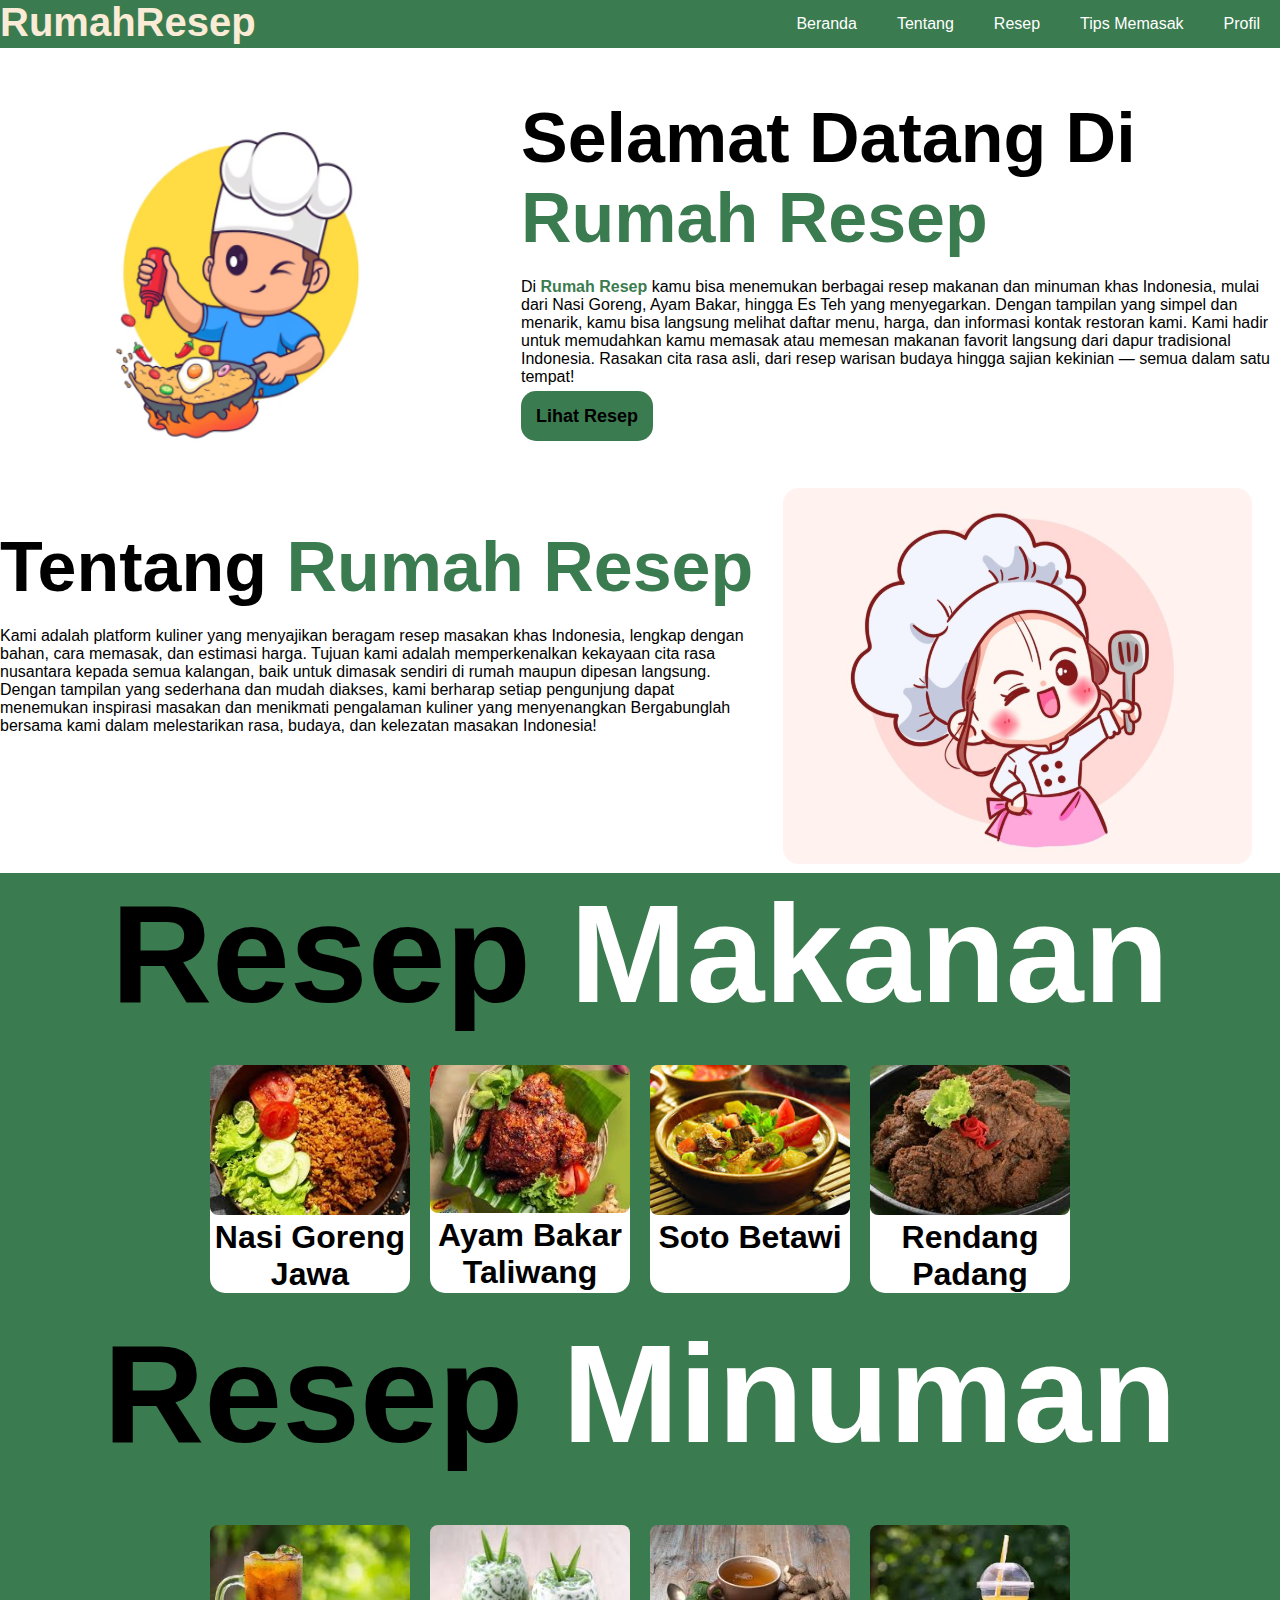
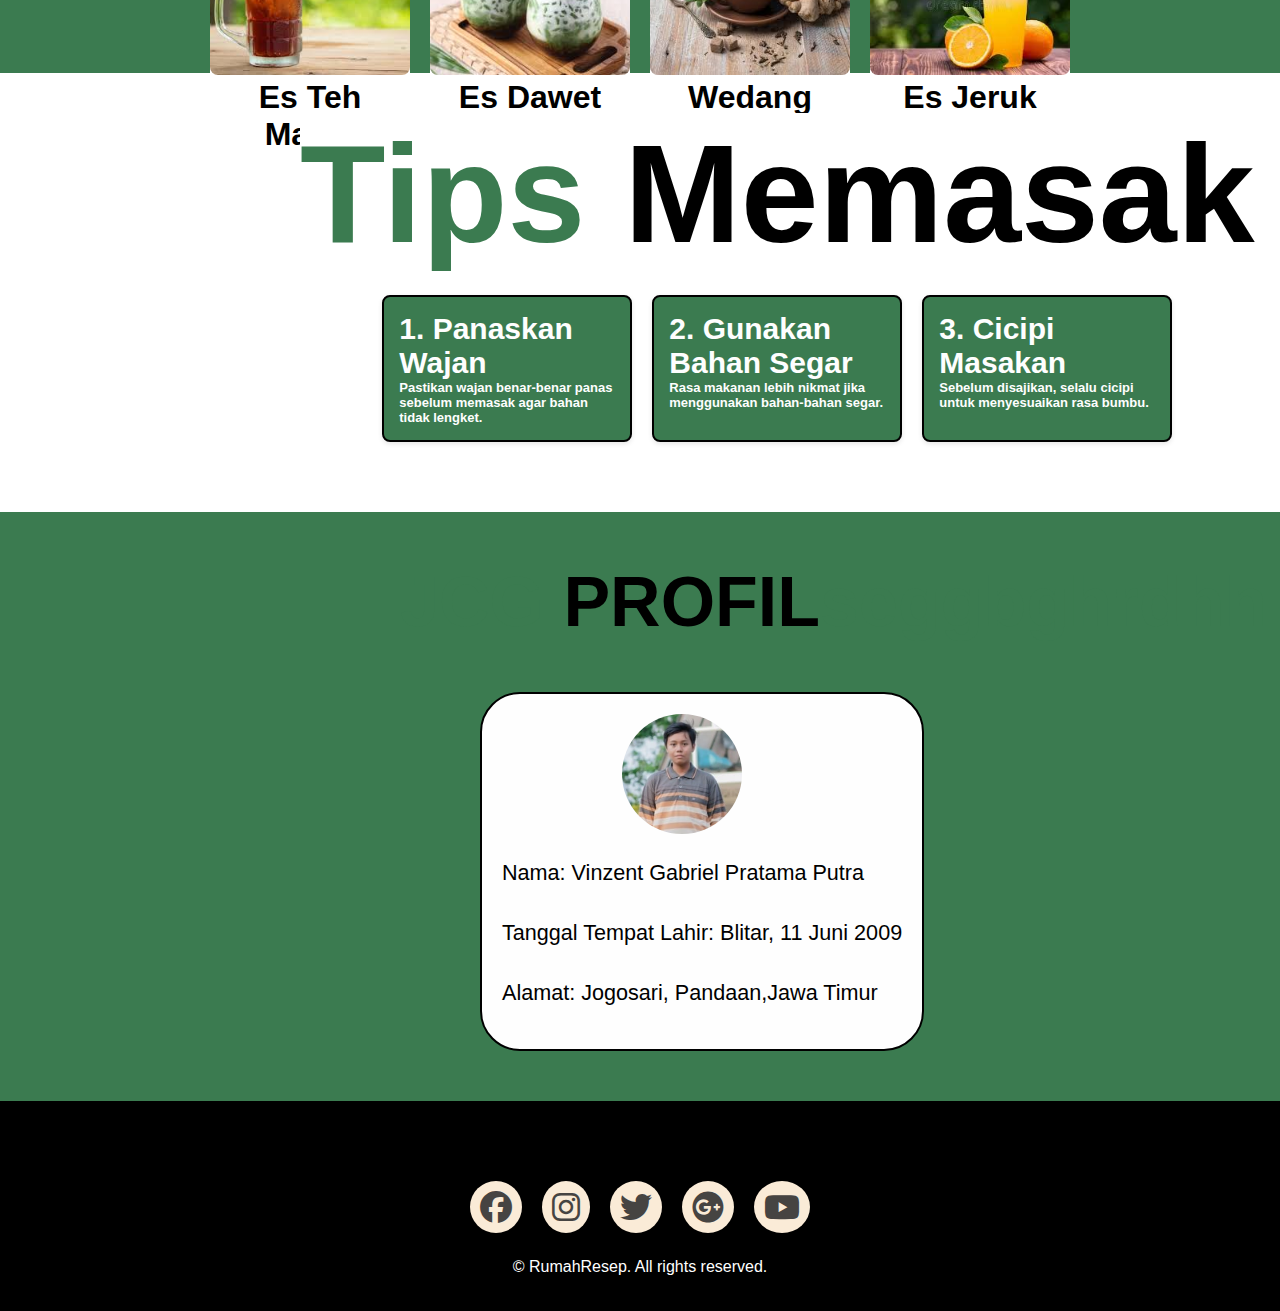
<file: index.html>
<!DOCTYPE html>
<html lang="id">
<head>
  <meta charset="UTF-8">
  <meta name="viewport" content="width=device-width, initial-scale=1.0">
  <title>Resep</title>
  <link rel="stylesheet" href="style.css">
  <link rel="stylesheet" href="https://cdnjs.cloudflare.com/ajax/libs/font-awesome/6.7.2/css/all.min.css">
</head>
<body>

<style>
  @keyframes appear{
   from {
        opacity: 0;
        clip-path: inset(100% 100% 0 0);
    }
    to{
      opacity: 1;
      clip-path: inset(0 0 0 0);
    }
  }

 html {
    scroll-behavior: smooth;
  }

  .wrapper{
    animation-timeline: view();
    animation-range: entry 0 cover 40%;
  }

  .kolom{
    animation: appear 2s linear;
    animation-timeline: view();
    animation-range: entry 0 cover 40%;
  }

  .cc{
    animation: appear 2s linear;
    animation-timeline: view();
    animation-range: entry 0 cover 40%;
  }

  #Resep{
      animation: appear 2s linear;
    animation-timeline: view();
    animation-range: entry 0 cover 40%;
  }

  #Tips{
    animation: appear 2s linear;
    animation-timeline: view();
    animation-range: entry 0 cover 40%;
  }
 
#Profil{
  animation: appear 2s linear;
    animation-timeline: view();
    animation-range: entry 0 cover 40%;
}

</style>

  <nav class="navbar">
    <h2 class="logo">RumahResep</h2>
    <ul class="nav-menu">
      <li><a href="#Beranda">Beranda</a></li>
      <li><a href="#Tentang">Tentang</a></li>
      <li><a href="#Resep">Resep</a></li>
      <li><a href="#Tips">Tips Memasak</a></li>
      <li><a href="#Profil">Profil</a></li>
    </ul>
  </nav>
<!---HOME-->
   <div class="wrapper">
    <section id="Beranda">
      <img src="masak3.PNG">
      <div class="kolom">
        <h1>Selamat Datang Di <span class="resep">Rumah Resep</span></h1>
         <p>Di <span class="resep">Rumah Resep </span>kamu bisa menemukan berbagai resep makanan dan minuman khas Indonesia, mulai dari Nasi Goreng, Ayam Bakar, hingga Es Teh yang menyegarkan.
Dengan tampilan yang simpel dan menarik, kamu bisa langsung melihat daftar menu, harga, dan informasi kontak restoran kami.
Kami hadir untuk memudahkan kamu memasak atau memesan makanan favorit langsung dari dapur tradisional Indonesia.
Rasakan cita rasa asli, dari resep warisan budaya hingga sajian kekinian — semua dalam satu tempat!</p>
<a href="#Resep">Lihat Resep</a>
      </div>
    </section>
   </div>

<!---Tentang-->
    <section id="Tentang">
      <div class="kolom">
       <h1>Tentang <span class="rese">Rumah Resep</span></h1>
       <p>Kami adalah platform kuliner yang menyajikan beragam resep masakan khas Indonesia, lengkap dengan bahan, cara memasak, dan estimasi harga.
       Tujuan kami adalah memperkenalkan kekayaan cita rasa nusantara kepada semua kalangan, baik untuk dimasak sendiri di rumah maupun dipesan langsung.
       Dengan tampilan yang sederhana dan mudah diakses, kami berharap setiap pengunjung dapat menemukan inspirasi masakan dan menikmati pengalaman kuliner yang menyenangkan
       Bergabunglah bersama kami dalam melestarikan rasa, budaya, dan kelezatan masakan Indonesia!</p>
       </div>
       <div class="cc">
      <img src="masak2.PNG" alt="">
      </div>
      
    </section>

<!---Resep-->
 <section id="Resep">
  <div class="tengah">
    <div class="kolo">
      <h1>Resep <span class="hitam">Makanan</span></h1>
    </div>
    <div class="resep-makanan">
      <div class="card">
        <img src="NASGOR.jpg"alt="Nasi Goreng">
        <a href="nasi.html"><h1>Nasi Goreng Jawa</h1></a>
      </div>

      <div class="card">
        <img src="ayam.jpg" alt="Ayam">
        <a href="ay.html"><h1>Ayam Bakar Taliwang</h1></a>
      </div>

      <div class="card">
        <img src="soto.jpg" alt="Soto" height="150px">
        <a href="soto.html"><h1>Soto Betawi</h1></a>
      </div>

      <div class="card">
        <img src="rendang2.jpg" alt="Rendang" height="150px">
        <a href="rendang.html"><h1>Rendang Padang</h1></a>
      </div>

 <div class="kolo">
      <h1>Resep <span class="hitam">Minuman</span></h1>
    </div>
    <div class="resep-makanan">
      <div class="card">
        <img src="tehm.jpg" alt="Teh" height="150px">
        <a href="teh.html"><h1>Es Teh Manis</h1></a>
      </div>

      <div class="card">
        <img src="esc.jpg" alt="ES Dawet" height="150px">
        <a href="daw.html"><h1>Es Dawet</h1></a>
      </div>

      <div class="card">
        <img src="wedang.jpg" alt="Wedang" height="150px">
        <a href="jahe.html"><h1>Wedang Jahe</h1></a>
      </div>

      <div class="card">
        <img src="jeruk.jpg" alt="Es Jeruk" height="150px">
        <a href="jeruk.html"><h1>Es Jeruk Peras</h1></a>
      </div>
    </div>
  </div>
</section>

<!---Tips Memasak-->
<section id="Tips">
  <div class="kol">
      <h1><span class="sigma">Tips</span> Memasak</h1>
     <div class="tips-container">
    <div class="tip-card">
      <h3>1. Panaskan Wajan</h3>
      <p>Pastikan wajan benar-benar panas sebelum memasak agar bahan tidak lengket.</p>
    </div>
    <div class="tip-card">
      <h3>2. Gunakan Bahan Segar</h3>
      <p>Rasa makanan lebih nikmat jika menggunakan bahan-bahan segar.</p>
    </div>
    <div class="tip-card">
      <h3>3. Cicipi Masakan</h3>
      <p>Sebelum disajikan, selalu cicipi untuk menyesuaikan rasa bumbu.</p>
    </div>
    </div>
</section>

<!---PROFIL-->
<section id="Profil">
  <div class="kolom">
        <h1><span class="saya">JCG </span>PROFIL<span class="saya">seggbghrdhh</span></h1>
        <div class="cot">
        <div class="cont">
        <div class="pictt">
        <img src="WhatsApp Image 2025-06-03 at 12.31.03.jpeg" alt="">
        <div class="deskripsi">
       <p>Nama: Vinzent Gabriel Pratama Putra</p>
       <p>Tanggal Tempat Lahir: Blitar, 11 Juni 2009</p>
       <p>Alamat: Jogosari, Pandaan,Jawa Timur</p>
</div>
      </div>
        </div>
        </div>
  </div>

</section>
<!---FOOTER-->
<div class="foot">
  <div class="icon">
            <a href=""><i class="fa-brands fa-facebook"></i></a>
            <a href=""><i class="fa-brands fa-instagram"></i></a>
            <a href=""><i class="fa-brands fa-twitter"></i></a>
            <a href=""><i class="fa-brands fa-google-plus"></i></a>
            <a href=""><i class="fa-brands fa-youtube"></i></a>
</div>
 <footer>
    <p>&copy; RumahResep. All rights reserved.</p>
  </footer>


</body>
</html>
</file>
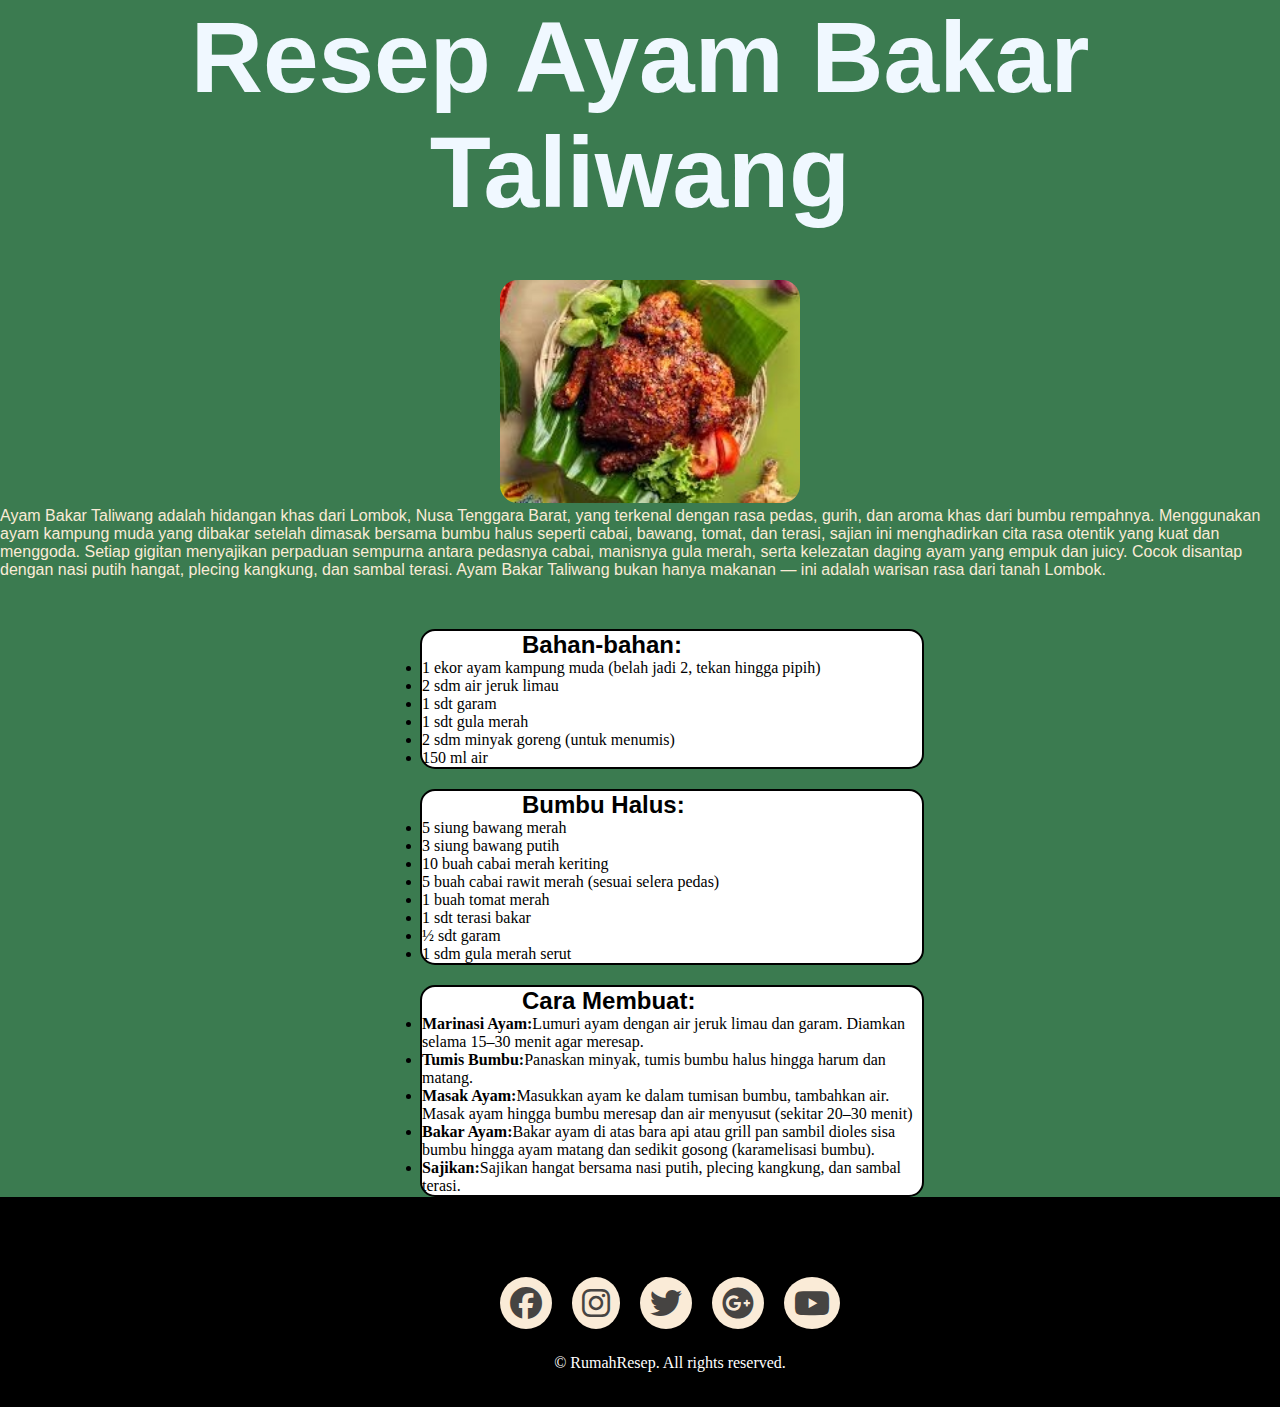
<file: ay.html>
<!DOCTYPE html>
<html lang="en">
<head>
    <meta charset="UTF-8">
    <meta name="viewport" content="width=device-width, initial-scale=1.0">
    <title>Document</title>
     <link rel="stylesheet" href="https://cdnjs.cloudflare.com/ajax/libs/font-awesome/6.7.2/css/all.min.css">
     <link rel="stylesheet" href="rsep.css">
</head>
<body bgcolor="#3B7B50"> 
    <div class="title">
    <h1 align="center">Resep Ayam Bakar Taliwang</h1>
    </div>
    <div class="deskripsi">
    <img src="ayam.jpg" alt="">
    <p>Ayam Bakar Taliwang adalah hidangan khas dari Lombok, Nusa Tenggara Barat, yang terkenal dengan rasa pedas, gurih, dan aroma khas dari bumbu rempahnya. Menggunakan ayam kampung muda yang dibakar setelah dimasak bersama bumbu halus seperti cabai, bawang, tomat, dan terasi, sajian ini menghadirkan cita rasa otentik yang kuat dan menggoda.
Setiap gigitan menyajikan perpaduan sempurna antara pedasnya cabai, manisnya gula merah, serta kelezatan daging ayam yang empuk dan juicy. Cocok disantap dengan nasi putih hangat, plecing kangkung, dan sambal terasi. Ayam Bakar Taliwang bukan hanya makanan — ini adalah warisan rasa dari tanah Lombok.</p>
    </div>
    <div class="aa">
            <div class="car">
            <h2>Bahan-bahan:</h2>
                <li>1 ekor ayam kampung muda (belah jadi 2, tekan hingga pipih)</li>
                <li>2 sdm air jeruk limau</li>
                <li>1 sdt garam</li>
                <li>1 sdt gula merah</li>
                <li>2 sdm minyak goreng (untuk menumis)</li>
                <li>150 ml air</li>
            </div>   
            <div class="car">
            <h2>Bumbu Halus:</h2>
                <li>5 siung bawang merah</li>
                <li>3 siung bawang putih</li>
                <li>10 buah cabai merah keriting</li>
                <li>5 buah cabai rawit merah (sesuai selera pedas)</li>
                <li>1 buah tomat merah</li>
                <li>1 sdt terasi bakar</li>
                <li>½ sdt garam</li>
                <li>1 sdm gula merah serut</li>
            </div>   
        </div>
    </div>

<div class="car2">
            <h2>Cara Membuat:</h2>
                <li><b>Marinasi Ayam:</b>Lumuri ayam dengan air jeruk limau dan garam. Diamkan selama 15–30 menit agar meresap.</li>
                <li><b>Tumis Bumbu:</b>Panaskan minyak, tumis bumbu halus hingga harum dan matang.</li>
                <li><b>Masak Ayam:</b>Masukkan ayam ke dalam tumisan bumbu, tambahkan air. Masak ayam hingga bumbu meresap dan air menyusut (sekitar 20–30 menit)</li>
                <li><b>Bakar Ayam:</b>Bakar ayam di atas bara api atau grill pan sambil dioles sisa bumbu hingga ayam matang dan sedikit gosong (karamelisasi bumbu).

</li>
                <li><b>Sajikan:</b>Sajikan hangat bersama nasi putih, plecing kangkung, dan sambal terasi.</li>
             
</div>

    <div class="foot">
  <div class="icon">
            <a href=""><i class="fa-brands fa-facebook"></i></a>
            <a href=""><i class="fa-brands fa-instagram"></i></a>
            <a href=""><i class="fa-brands fa-twitter"></i></a>
            <a href=""><i class="fa-brands fa-google-plus"></i></a>
            <a href=""><i class="fa-brands fa-youtube"></i></a>
</div>
 <footer>
    <p>&copy; RumahResep. All rights reserved.</p>
  </footer>
    
</body>
</html>
</file>
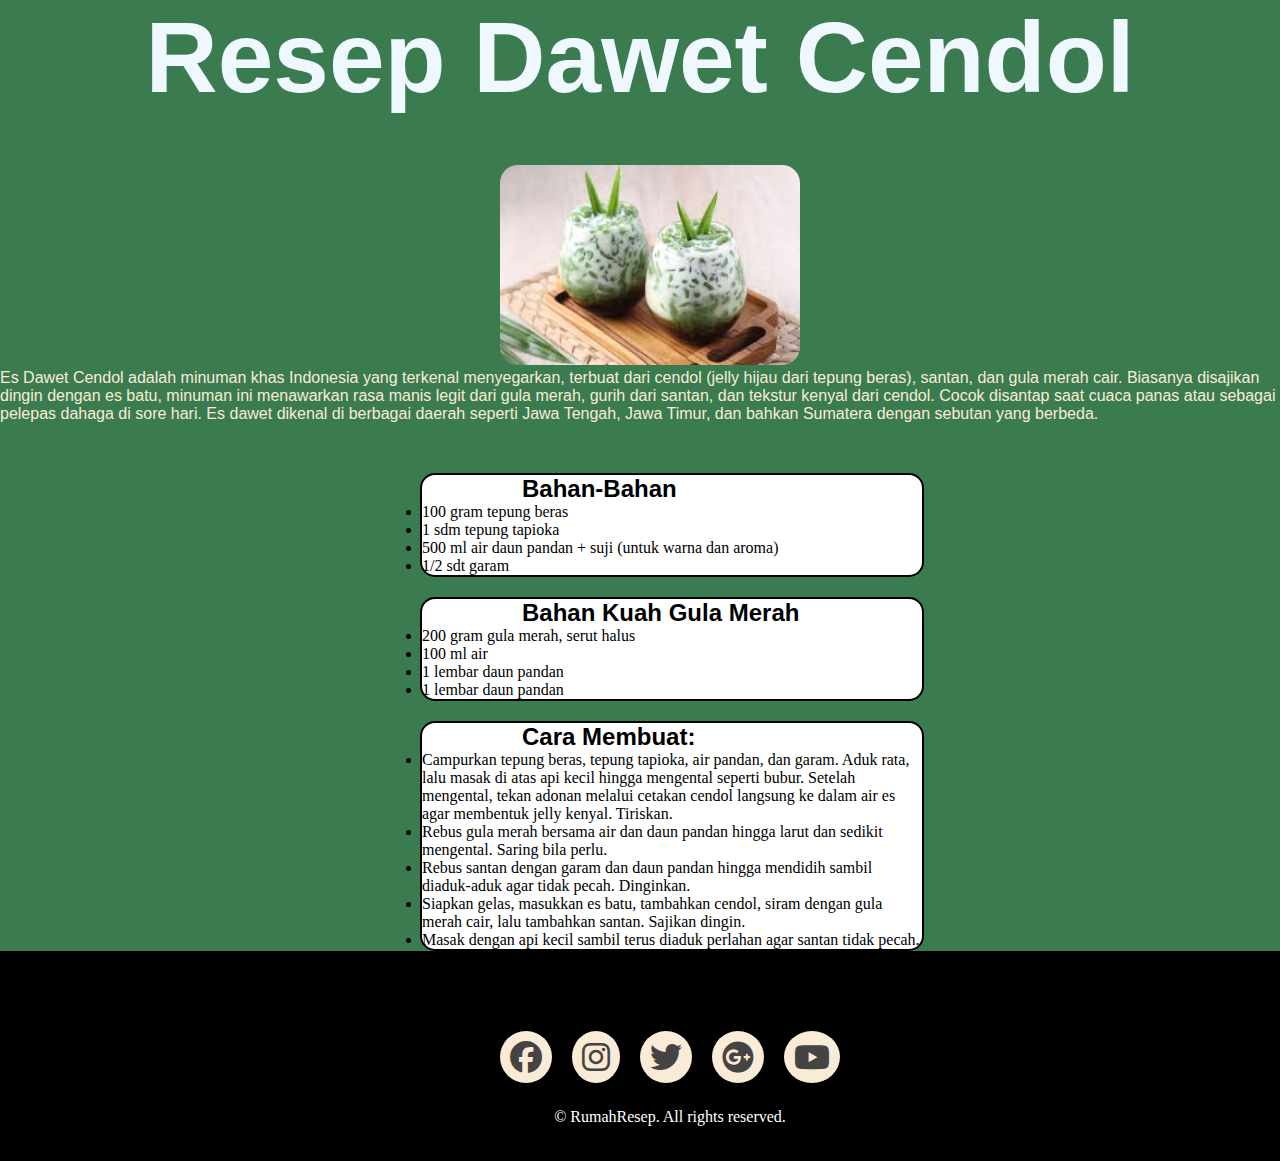
<file: daw.html>
<!DOCTYPE html>
<html lang="en">
<head>
    <meta charset="UTF-8">
    <meta name="viewport" content="width=device-width, initial-scale=1.0">
    <title>Document</title>
     <link rel="stylesheet" href="https://cdnjs.cloudflare.com/ajax/libs/font-awesome/6.7.2/css/all.min.css">
     <link rel="stylesheet" href="rsep.css">
</head>
<body bgcolor="#3B7B50"> 
    <div class="title">
    <h1 align="center">Resep Dawet Cendol</h1>
    </div>
    <div class="deskripsi">
    <img src="esc.jpg" alt="">
    <p>Es Dawet Cendol adalah minuman khas Indonesia yang terkenal menyegarkan, terbuat dari cendol (jelly hijau dari tepung beras), santan, dan gula merah cair. Biasanya disajikan dingin dengan es batu, minuman ini menawarkan rasa manis legit dari gula merah, gurih dari santan, dan tekstur kenyal dari cendol. Cocok disantap saat cuaca panas atau sebagai pelepas dahaga di sore hari. Es dawet dikenal di berbagai daerah seperti Jawa Tengah, Jawa Timur, dan bahkan Sumatera dengan sebutan yang berbeda.



</p>
    </div>
    <div class="aa">
        <div class="aa">
            <div class="car">
            <h2>Bahan-Bahan</h2>
                <li>100 gram tepung beras</li>
                <li>1 sdm tepung tapioka</li>
                <li>500 ml air daun pandan + suji (untuk warna dan aroma)

</li>
                <li>1/2 sdt garam</li>
               
    
            </div>
             
        </div>
    </div>

    <div class="aa">
        <div class="aa">
            <div class="car">
            <h2>Bahan Kuah Gula Merah</h2>
                <li>200 gram gula merah, serut halus

</li>
                <li>100 ml air</li>
                <li>1 lembar daun pandan

</li>
                <li>1 lembar daun pandan</li>
               
    
            </div>
             
        </div>
    </div>




    <div class="car2">
            <h2>Cara Membuat:</h2>
                <li>Campurkan tepung beras, tepung tapioka, air pandan, dan garam. Aduk rata, lalu masak di atas api kecil hingga mengental seperti bubur.

Setelah mengental, tekan adonan melalui cetakan cendol langsung ke dalam air es agar membentuk jelly kenyal. Tiriskan.

</li>
                <li>Rebus gula merah bersama air dan daun pandan hingga larut dan sedikit mengental. Saring bila perlu.</li>
                <li>Rebus santan dengan garam dan daun pandan hingga mendidih sambil diaduk-aduk agar tidak pecah. Dinginkan.

</li>
                <li>Siapkan gelas, masukkan es batu, tambahkan cendol, siram dengan gula merah cair, lalu tambahkan santan.

Sajikan dingin.

</li>
                <li>Masak dengan api kecil sambil terus diaduk perlahan agar santan tidak pecah.</li>
      





             
</div>

    <div class="foot">
  <div class="icon">
            <a href=""><i class="fa-brands fa-facebook"></i></a>
            <a href=""><i class="fa-brands fa-instagram"></i></a>
            <a href=""><i class="fa-brands fa-twitter"></i></a>
            <a href=""><i class="fa-brands fa-google-plus"></i></a>
            <a href=""><i class="fa-brands fa-youtube"></i></a>
</div>
 <footer>
    <p>&copy; RumahResep. All rights reserved.</p>
  </footer>
    
</body>
</html>
</file>
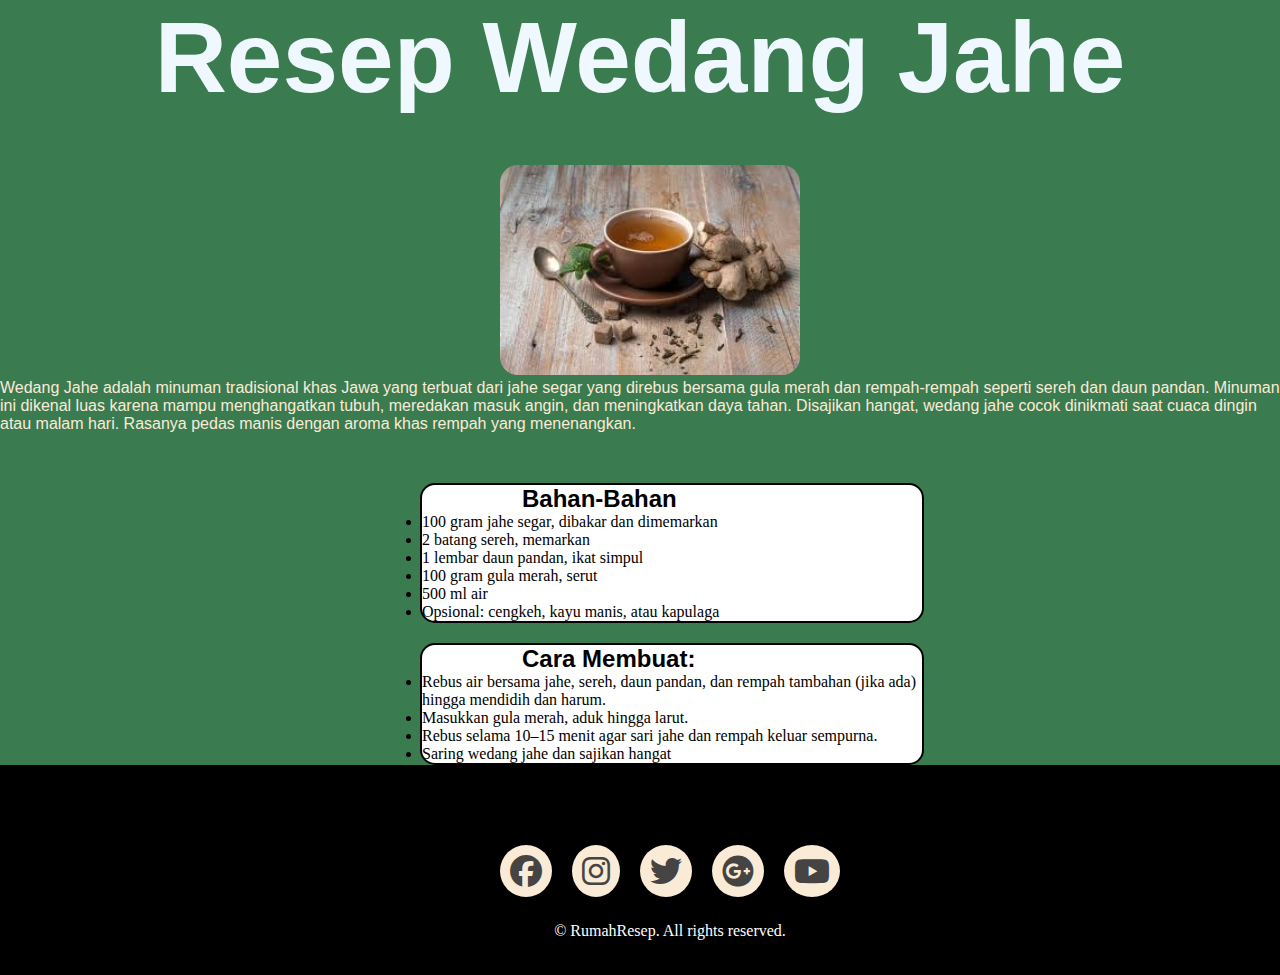
<file: jahe.html>
<!DOCTYPE html>
<html lang="en">
<head>
    <meta charset="UTF-8">
    <meta name="viewport" content="width=device-width, initial-scale=1.0">
    <title>Document</title>
     <link rel="stylesheet" href="https://cdnjs.cloudflare.com/ajax/libs/font-awesome/6.7.2/css/all.min.css">
     <link rel="stylesheet" href="rsep.css">
</head>
<body bgcolor="#3B7B50"> 
    <div class="title">
    <h1 align="center">Resep Wedang Jahe</h1>
    </div>
    <div class="deskripsi">
    <img src="wedang.jpg" alt="">
    <p>Wedang Jahe adalah minuman tradisional khas Jawa yang terbuat dari jahe segar yang direbus bersama gula merah dan rempah-rempah seperti sereh dan daun pandan. Minuman ini dikenal luas karena mampu menghangatkan tubuh, meredakan masuk angin, dan meningkatkan daya tahan. Disajikan hangat, wedang jahe cocok dinikmati saat cuaca dingin atau malam hari. Rasanya pedas manis dengan aroma khas rempah yang menenangkan.
</p>
    </div>
    <div class="aa">
        <div class="aa">
            <div class="car">
            <h2>Bahan-Bahan</h2>
                <li>100 gram jahe segar, dibakar dan dimemarkan

</li>
                <li>2 batang sereh, memarkan</li>
                <li>1 lembar daun pandan, ikat simpul

</li>
                <li>100 gram gula merah, serut</li>
                <li>500 ml air</li>
                <li>Opsional: cengkeh, kayu manis, atau kapulaga</li>
                   
            </div>
             
        </div>
    </div>

    <div class="car2">
            <h2>Cara Membuat:</h2>
                <li>Rebus air bersama jahe, sereh, daun pandan, dan rempah tambahan (jika ada) hingga mendidih dan harum.
</li>
                <li>Masukkan gula merah, aduk hingga larut.</li>
                <li>Rebus selama 10–15 menit agar sari jahe dan rempah keluar sempurna.

</li>
                <li>Saring wedang jahe dan sajikan hangat</li>
                







             
</div>

    <div class="foot">
  <div class="icon">
            <a href=""><i class="fa-brands fa-facebook"></i></a>
            <a href=""><i class="fa-brands fa-instagram"></i></a>
            <a href=""><i class="fa-brands fa-twitter"></i></a>
            <a href=""><i class="fa-brands fa-google-plus"></i></a>
            <a href=""><i class="fa-brands fa-youtube"></i></a>
</div>
 <footer>
    <p>&copy; RumahResep. All rights reserved.</p>
  </footer>
    
</body>
</html>
</file>
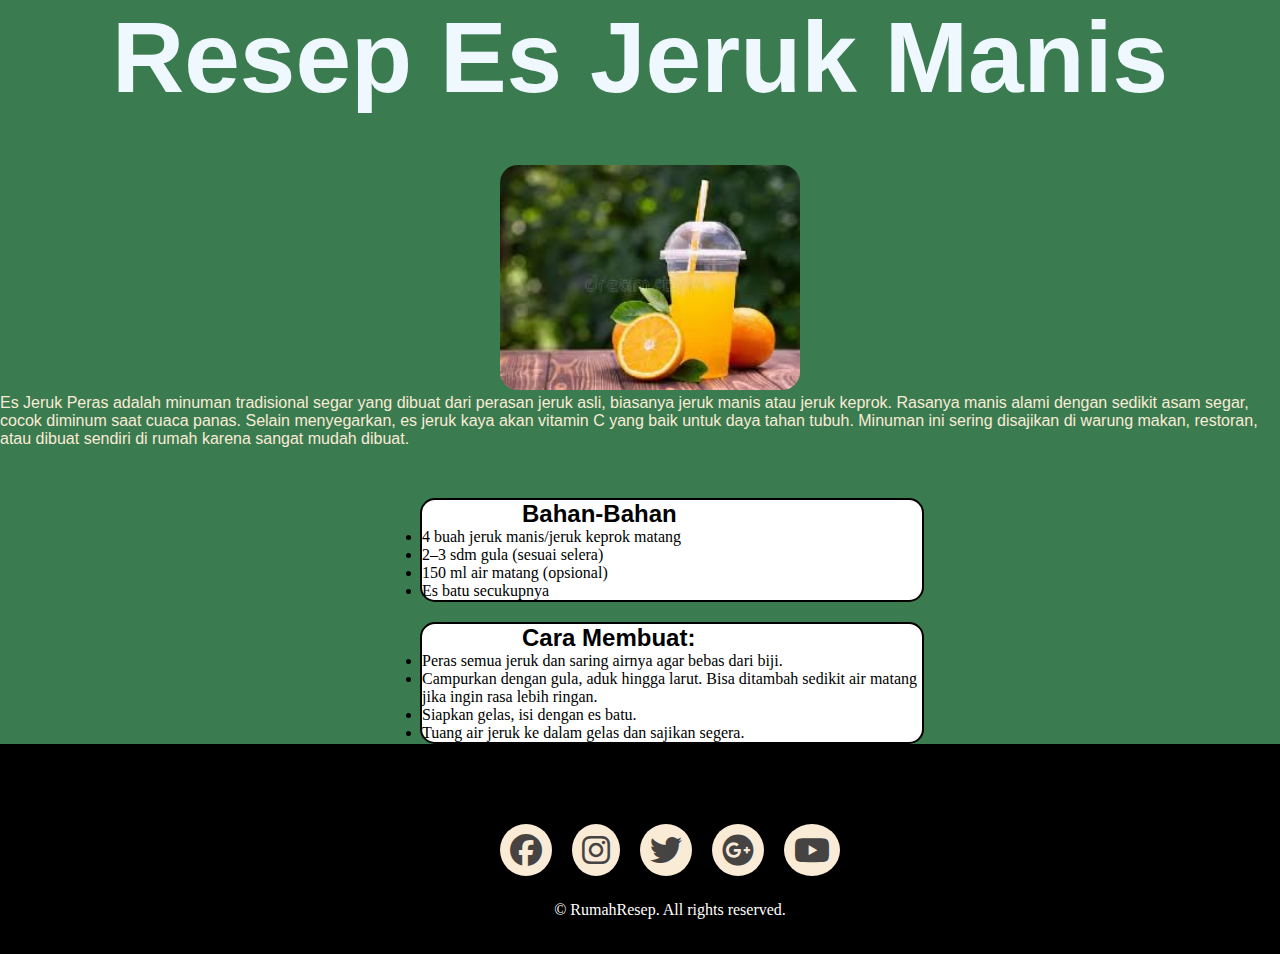
<file: jeruk.html>
<!DOCTYPE html>
<html lang="en">
<head>
    <meta charset="UTF-8">
    <meta name="viewport" content="width=device-width, initial-scale=1.0">
    <title>Document</title>
     <link rel="stylesheet" href="https://cdnjs.cloudflare.com/ajax/libs/font-awesome/6.7.2/css/all.min.css">
     <link rel="stylesheet" href="rsep.css">
</head>
<body bgcolor="#3B7B50"> 
    <div class="title">
    <h1 align="center">Resep Es Jeruk Manis</h1>
    </div>
    <div class="deskripsi">
    <img src="jeruk.jpg" alt="">
    <p>Es Jeruk Peras adalah minuman tradisional segar yang dibuat dari perasan jeruk asli, biasanya jeruk manis atau jeruk keprok. Rasanya manis alami dengan sedikit asam segar, cocok diminum saat cuaca panas. Selain menyegarkan, es jeruk kaya akan vitamin C yang baik untuk daya tahan tubuh. Minuman ini sering disajikan di warung makan, restoran, atau dibuat sendiri di rumah karena sangat mudah dibuat.

</p>
    </div>
    <div class="aa">
        <div class="aa">
            <div class="car">
            <h2>Bahan-Bahan</h2>
                <li>4 buah jeruk manis/jeruk keprok matang</li>
                <li>2–3 sdm gula (sesuai selera)</li>
                <li>150 ml air matang (opsional)

</li>
                <li>Es batu secukupnya</li>
               
    
            </div>
             
        </div>
    </div>

    <div class="car2">
            <h2>Cara Membuat:</h2>
                <li>Peras semua jeruk dan saring airnya agar bebas dari biji.

</li>
                <li>Campurkan dengan gula, aduk hingga larut. Bisa ditambah sedikit air matang jika ingin rasa lebih ringan.</li>
                <li>Siapkan gelas, isi dengan es batu.

</li>
                <li>Tuang air jeruk ke dalam gelas dan sajikan segera.</li>



</li>



             
</div>

    <div class="foot">
  <div class="icon">
            <a href=""><i class="fa-brands fa-facebook"></i></a>
            <a href=""><i class="fa-brands fa-instagram"></i></a>
            <a href=""><i class="fa-brands fa-twitter"></i></a>
            <a href=""><i class="fa-brands fa-google-plus"></i></a>
            <a href=""><i class="fa-brands fa-youtube"></i></a>
</div>
 <footer>
    <p>&copy; RumahResep. All rights reserved.</p>
  </footer>
    
</body>
</html>
</file>
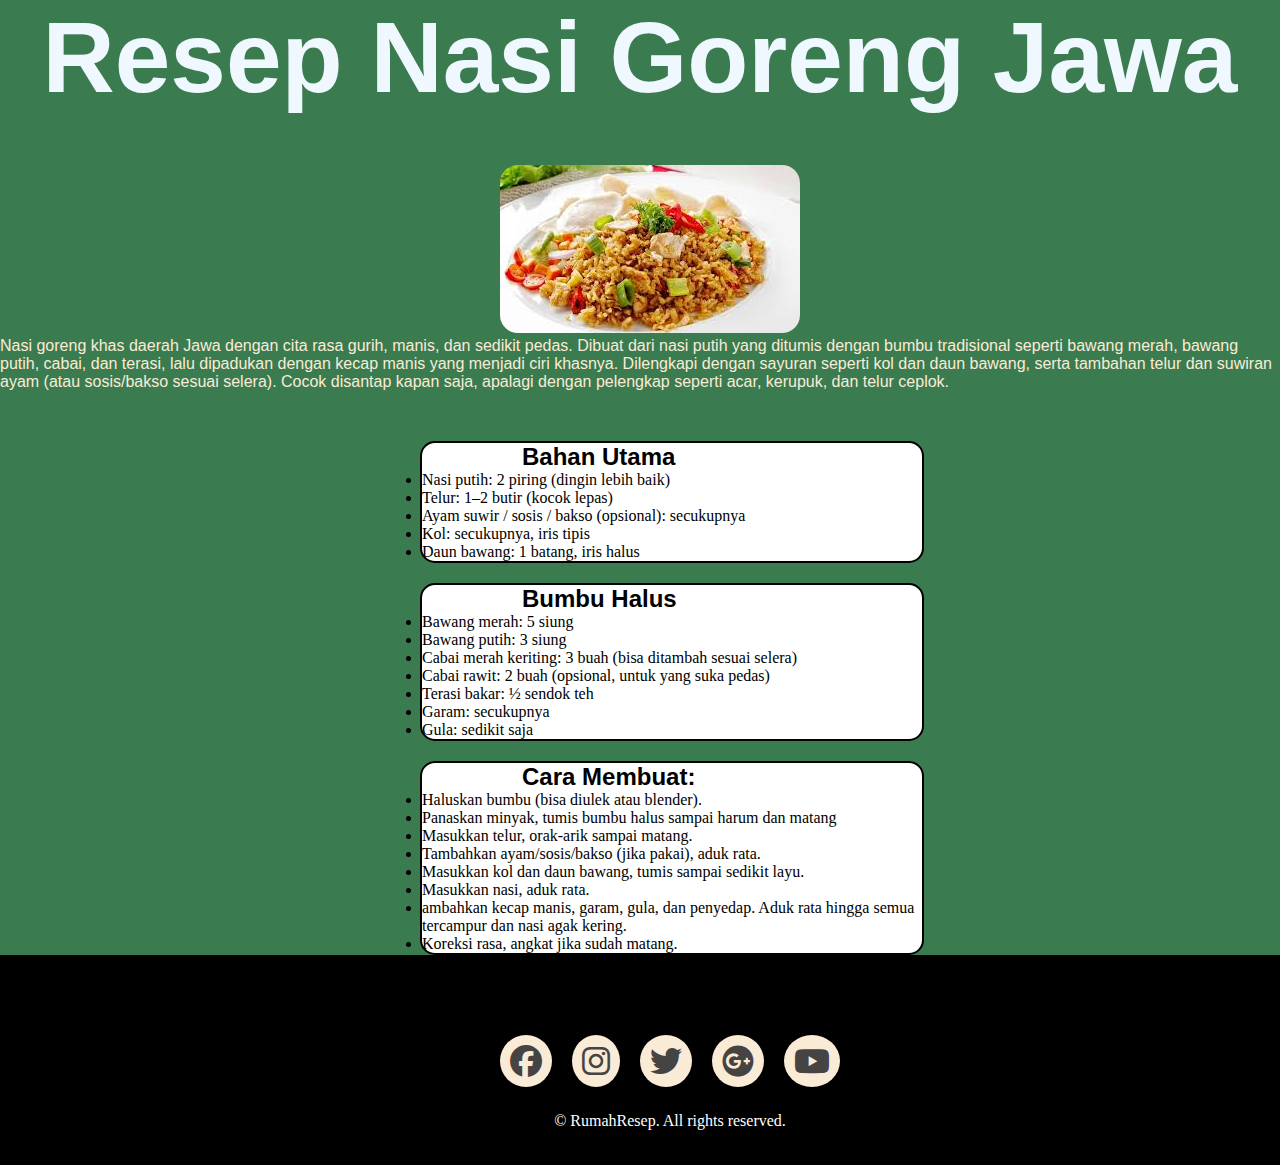
<file: nasi.html>
<!DOCTYPE html>
<html lang="en">
<head>
    <meta charset="UTF-8">
    <meta name="viewport" content="width=device-width, initial-scale=1.0">
    <title>Document</title>
     <link rel="stylesheet" href="https://cdnjs.cloudflare.com/ajax/libs/font-awesome/6.7.2/css/all.min.css">
     <link rel="stylesheet" href="rsep.css">
</head>
<body bgcolor="#3B7B50"> 
    <div class="title">
    <h1 align="center">Resep Nasi Goreng Jawa</h1>
    </div>
    <div class="deskripsi">
    <img src="nas.jpg" alt="">
    <p>Nasi goreng khas daerah Jawa dengan cita rasa gurih, manis, dan sedikit pedas. Dibuat dari nasi putih yang ditumis dengan bumbu tradisional seperti bawang merah, bawang putih, cabai, dan terasi, lalu dipadukan dengan kecap manis yang menjadi ciri khasnya. Dilengkapi dengan sayuran seperti kol dan daun bawang, serta tambahan telur dan suwiran ayam (atau sosis/bakso sesuai selera). Cocok disantap kapan saja, apalagi dengan pelengkap seperti acar, kerupuk, dan telur ceplok.</p>
    </div>
    <div class="aa">
        <div class="car">
            <h2>Bahan Utama</h2>
                <li>Nasi putih: 2 piring (dingin lebih baik)</li>
                <li>Telur: 1–2 butir (kocok lepas)</li>
                <li>Ayam suwir / sosis / bakso (opsional): secukupnya</li>
                <li>Kol: secukupnya, iris tipis</li>
                <li>Daun bawang: 1 batang, iris halus</li>
            </div>
            <div class="car">
            <h2>Bumbu Halus</h2>
                <li>Bawang merah: 5 siung</li>
                <li>Bawang putih: 3 siung</li>
                <li>Cabai merah keriting: 3 buah (bisa ditambah sesuai selera)</li>
                <li>Cabai rawit: 2 buah (opsional, untuk yang suka pedas)</li>
                <li>Terasi bakar: ½ sendok teh</li>
                <li>Garam: secukupnya</li>
                <li>Gula: sedikit saja</li>
            </div>
   
        </div>
    </div>

<div class="car2">
            <h2>Cara Membuat:</h2>
                <li>Haluskan bumbu (bisa diulek atau blender).</li>
                <li>Panaskan minyak, tumis bumbu halus sampai harum dan matang</li>
                <li>Masukkan telur, orak-arik sampai matang.</li>
                <li>Tambahkan ayam/sosis/bakso (jika pakai), aduk rata.</li>
                <li>Masukkan kol dan daun bawang, tumis sampai sedikit layu.</li>
                <li>Masukkan nasi, aduk rata.</li>
                <li>ambahkan kecap manis, garam, gula, dan penyedap. Aduk rata hingga semua tercampur dan nasi agak kering.</li>
                <li>Koreksi rasa, angkat jika sudah matang.

</li>
             
</div>

    <div class="foot">
  <div class="icon">
            <a href=""><i class="fa-brands fa-facebook"></i></a>
            <a href=""><i class="fa-brands fa-instagram"></i></a>
            <a href=""><i class="fa-brands fa-twitter"></i></a>
            <a href=""><i class="fa-brands fa-google-plus"></i></a>
            <a href=""><i class="fa-brands fa-youtube"></i></a>
</div>
 <footer>
    <p>&copy; RumahResep. All rights reserved.</p>
  </footer>
    
</body>
</html>
</file>
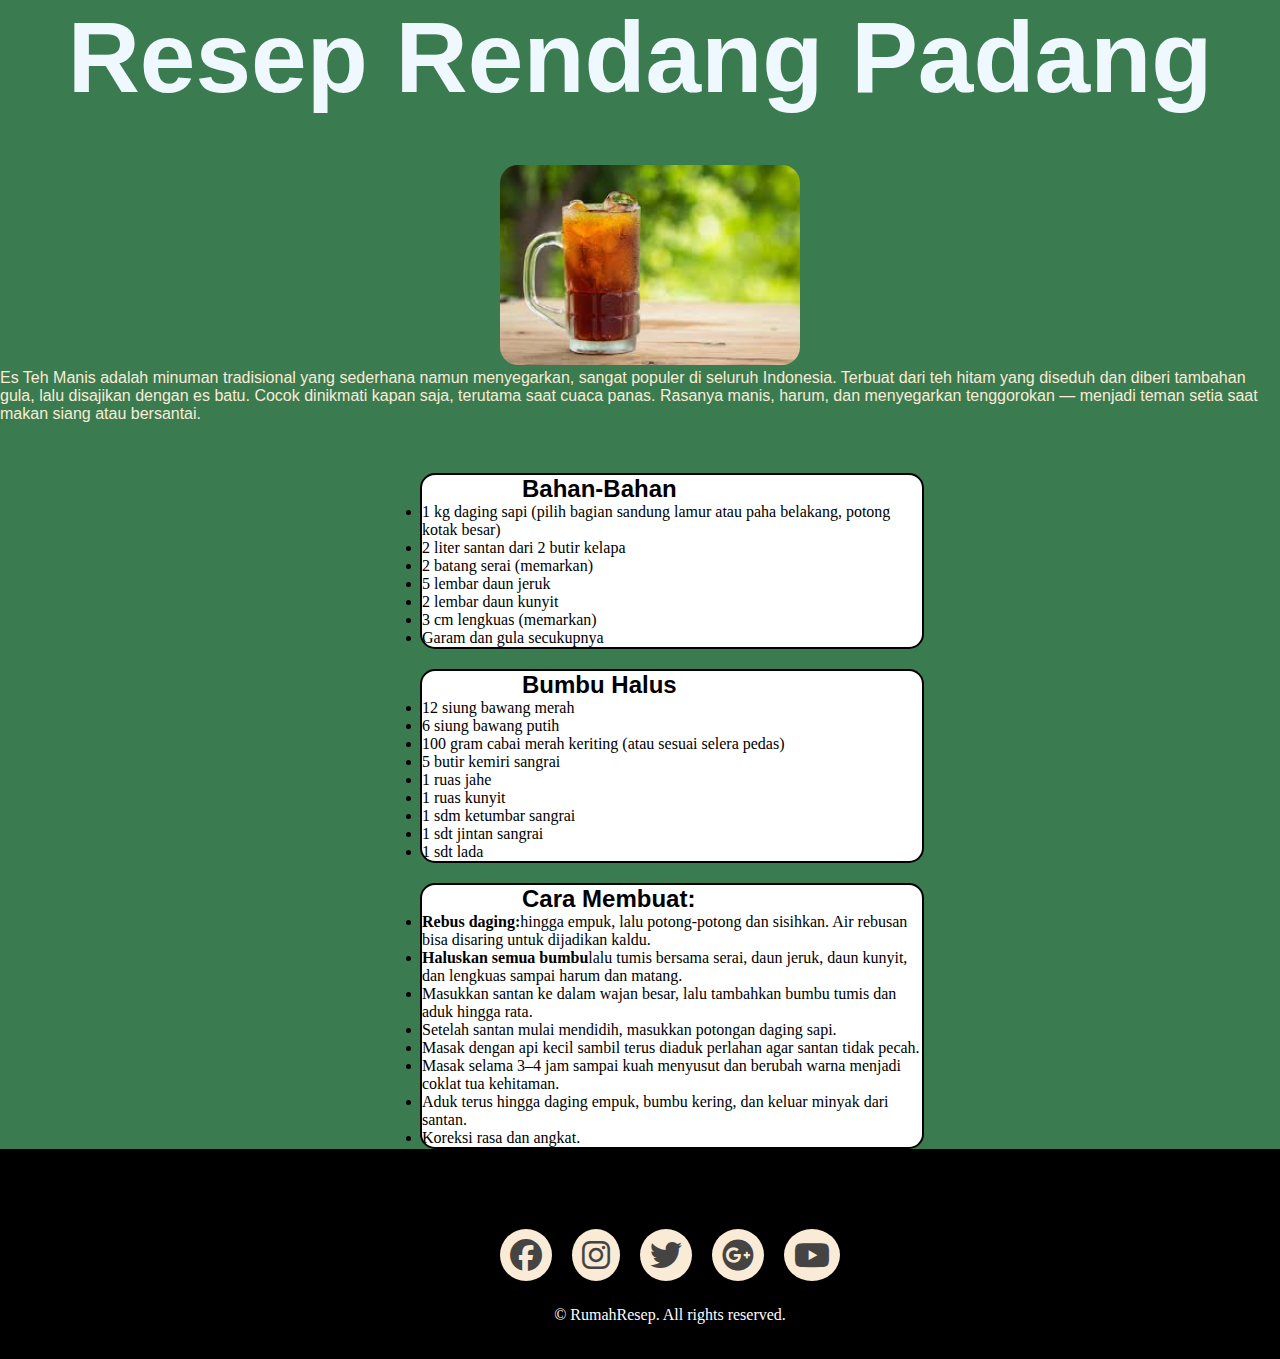
<file: rendang.html>
<!DOCTYPE html>
<html lang="en">
<head>
    <meta charset="UTF-8">
    <meta name="viewport" content="width=device-width, initial-scale=1.0">
    <title>Document</title>
     <link rel="stylesheet" href="https://cdnjs.cloudflare.com/ajax/libs/font-awesome/6.7.2/css/all.min.css">
     <link rel="stylesheet" href="rsep.css">
</head>
<body bgcolor="#3B7B50"> 
    <div class="title">
    <h1 align="center">Resep Rendang Padang</h1>
    </div>
    <div class="deskripsi">
    <img src="tehm.jpg" alt="">
    <p>Es Teh Manis adalah minuman tradisional yang sederhana namun menyegarkan, sangat populer di seluruh Indonesia. Terbuat dari teh hitam yang diseduh dan diberi tambahan gula, lalu disajikan dengan es batu. Cocok dinikmati kapan saja, terutama saat cuaca panas. Rasanya manis, harum, dan menyegarkan tenggorokan — menjadi teman setia saat makan siang atau bersantai.

</p>
    </div>
    <div class="aa">
        <div class="aa">
            <div class="car">
            <h2>Bahan-Bahan</h2>
                <li>1 kg daging sapi (pilih bagian sandung lamur atau paha belakang, potong kotak besar)</li>
                <li>2 liter santan dari 2 butir kelapa</li>
                <li>2 batang serai (memarkan)</li>
                <li>5 lembar daun jeruk</li>
                <li>2 lembar daun kunyit</li>
                <li>3 cm lengkuas (memarkan)</li>
                <li>Garam dan gula secukupnya</li>
    
            </div>
            <div class="car">
            <h2>Bumbu Halus</h2>
                <li>12 siung bawang merah

</li>
                <li>6 siung bawang putih</li>
                <li>100 gram cabai merah keriting (atau sesuai selera pedas)</li>
                <li>5 butir kemiri sangrai</li>
                <li>1 ruas jahe</li>
                <li>1 ruas kunyit</li>
                <li>1 sdm ketumbar sangrai</li>
                <li>1 sdt jintan sangrai</li>
                <li>1 sdt lada</li>
                
                
            </div>   
        </div>
    </div>

    <div class="car2">
            <h2>Cara Membuat:</h2>
                <li><b>Rebus daging:</b>hingga empuk, lalu potong-potong dan sisihkan. Air rebusan bisa disaring untuk dijadikan kaldu.

</li>
                <li><b>Haluskan semua bumbu</b>lalu tumis bersama serai, daun jeruk, daun kunyit, dan lengkuas sampai harum dan matang.</li>
                <li>Masukkan santan ke dalam wajan besar, lalu tambahkan bumbu tumis dan aduk hingga rata.</li>
                <li>Setelah santan mulai mendidih, masukkan potongan daging sapi.</li>
                <li>Masak dengan api kecil sambil terus diaduk perlahan agar santan tidak pecah.</li>
                <li>Masak selama 3–4 jam sampai kuah menyusut dan berubah warna menjadi coklat tua kehitaman.

</li>

<li>Aduk terus hingga daging empuk, bumbu kering, dan keluar minyak dari santan.</li>
<li>Koreksi rasa dan angkat.</li>

             
</div>

    <div class="foot">
  <div class="icon">
            <a href=""><i class="fa-brands fa-facebook"></i></a>
            <a href=""><i class="fa-brands fa-instagram"></i></a>
            <a href=""><i class="fa-brands fa-twitter"></i></a>
            <a href=""><i class="fa-brands fa-google-plus"></i></a>
            <a href=""><i class="fa-brands fa-youtube"></i></a>
</div>
 <footer>
    <p>&copy; RumahResep. All rights reserved.</p>
  </footer>
    
</body>
</html>
</file>
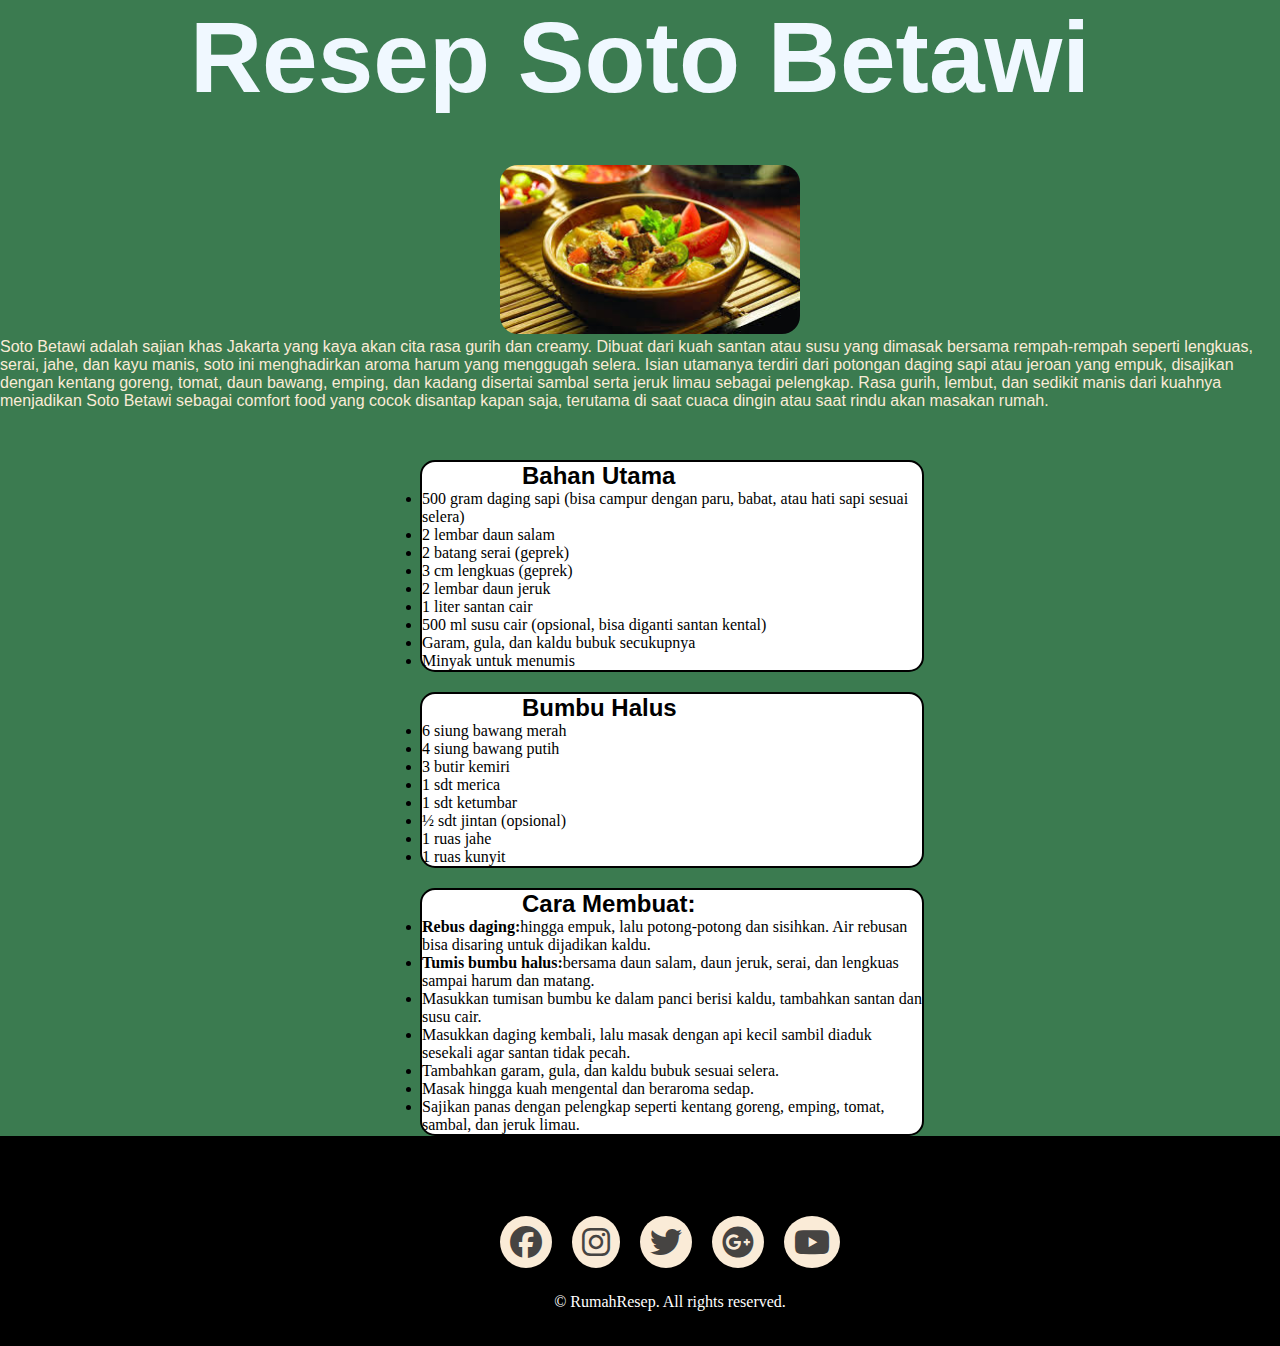
<file: soto.html>
<!DOCTYPE html>
<html lang="en">
<head>
    <meta charset="UTF-8">
    <meta name="viewport" content="width=device-width, initial-scale=1.0">
    <title>Document</title>
     <link rel="stylesheet" href="https://cdnjs.cloudflare.com/ajax/libs/font-awesome/6.7.2/css/all.min.css">
     <link rel="stylesheet" href="rsep.css">
</head>
<body bgcolor="#3B7B50"> 
    <div class="title">
    <h1 align="center">Resep Soto Betawi</h1>
    </div>
    <div class="deskripsi">
    <img src="soto.jpg" alt="">
    <p>Soto Betawi adalah sajian khas Jakarta yang kaya akan cita rasa gurih dan creamy. Dibuat dari kuah santan atau susu yang dimasak bersama rempah-rempah seperti lengkuas, serai, jahe, dan kayu manis, soto ini menghadirkan aroma harum yang menggugah selera.

Isian utamanya terdiri dari potongan daging sapi atau jeroan yang empuk, disajikan dengan kentang goreng, tomat, daun bawang, emping, dan kadang disertai sambal serta jeruk limau sebagai pelengkap.

Rasa gurih, lembut, dan sedikit manis dari kuahnya menjadikan Soto Betawi sebagai comfort food yang cocok disantap kapan saja, terutama di saat cuaca dingin atau saat rindu akan masakan rumah.</p>
    </div>
    <div class="aa">
        <div class="soto.jpg">
            <div class="car">
            <h2>Bahan Utama</h2>
                <li>500 gram daging sapi (bisa campur dengan paru, babat, atau hati sapi sesuai selera)</li>
                <li>2 lembar daun salam</li>
                <li>2 batang serai (geprek)</li>
                <li>3 cm lengkuas (geprek)</li>
                <li>2 lembar daun jeruk</li>
                <li>1 liter santan cair</li>
                <li>500 ml susu cair (opsional, bisa diganti santan kental)</li>
                <li>Garam, gula, dan kaldu bubuk secukupnya</li>
                <li>Minyak untuk menumis</li>
            </div>
            <div class="car">
            <h2>Bumbu Halus</h2>
                <li>6 siung bawang merah</li>
                <li>4 siung bawang putih</li>
                <li>3 butir kemiri</li>
                <li>1 sdt merica</li>
                <li>1 sdt ketumbar</li>
                <li>½ sdt jintan (opsional)</li>
                <li>1 ruas jahe</li>
                <li>1 ruas kunyit</li>
                
            </div>   
        </div>
    </div>

    <div class="car2">
            <h2>Cara Membuat:</h2>
                <li><b>Rebus daging:</b>hingga empuk, lalu potong-potong dan sisihkan. Air rebusan bisa disaring untuk dijadikan kaldu.

</li>
                <li><b>Tumis bumbu halus:</b>bersama daun salam, daun jeruk, serai, dan lengkuas sampai harum dan matang.</li>
                <li>Masukkan tumisan bumbu ke dalam panci berisi kaldu, tambahkan santan dan susu cair.</li>
                <li>Masukkan daging kembali, lalu masak dengan api kecil sambil diaduk sesekali agar santan tidak pecah.

</li>
                <li>Tambahkan garam, gula, dan kaldu bubuk sesuai selera.</li>
                <li>Masak hingga kuah mengental dan beraroma sedap.</li>
                <li>Sajikan panas dengan pelengkap seperti kentang goreng, emping, tomat, sambal, dan jeruk limau.

</li>
             
</div>

    <div class="foot">
  <div class="icon">
            <a href=""><i class="fa-brands fa-facebook"></i></a>
            <a href=""><i class="fa-brands fa-instagram"></i></a>
            <a href=""><i class="fa-brands fa-twitter"></i></a>
            <a href=""><i class="fa-brands fa-google-plus"></i></a>
            <a href=""><i class="fa-brands fa-youtube"></i></a>
</div>
 <footer>
    <p>&copy; RumahResep. All rights reserved.</p>
  </footer>
    
</body>
</html>
</file>
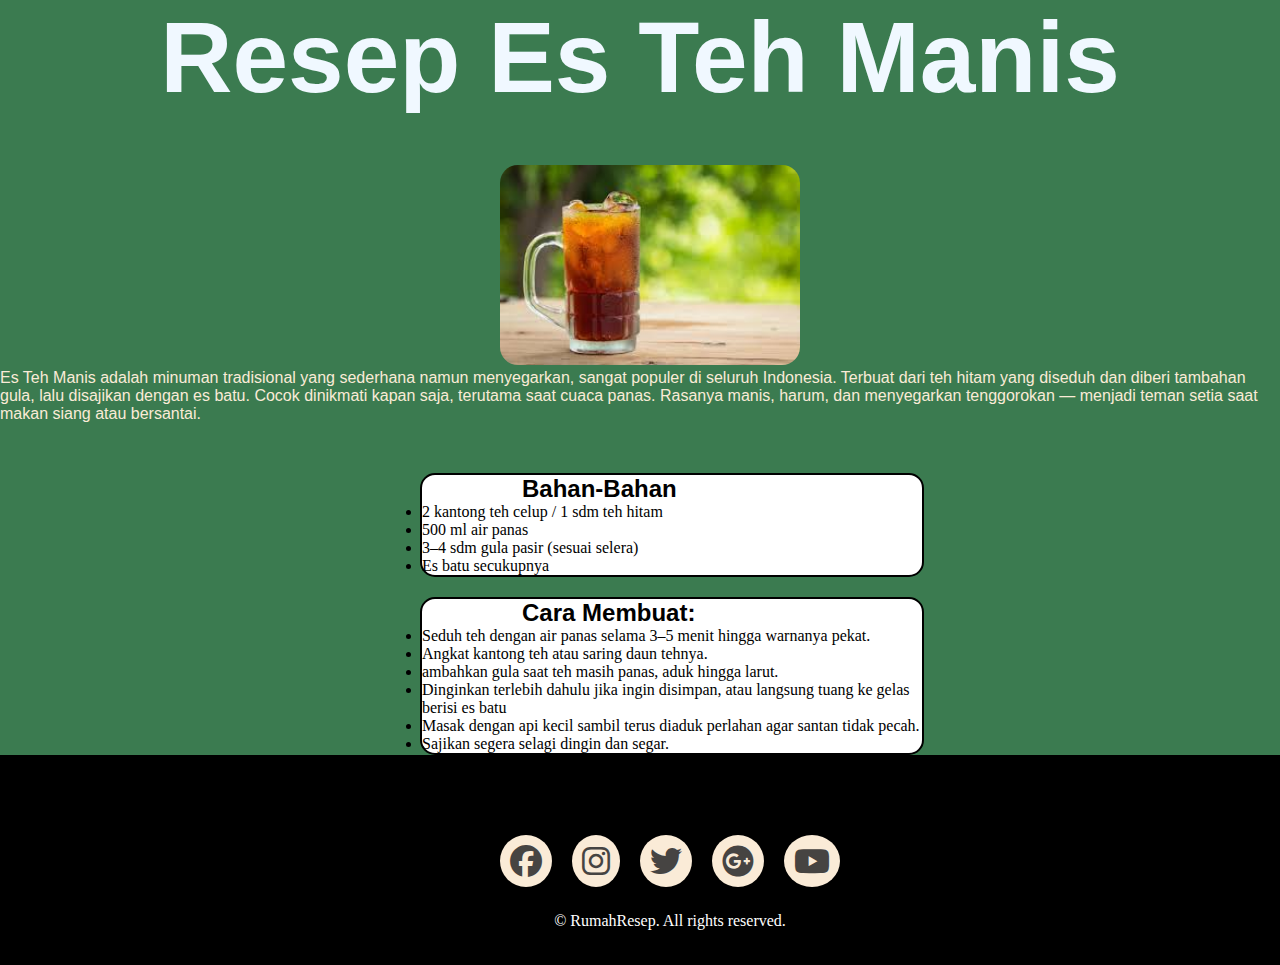
<file: teh.html>
<!DOCTYPE html>
<html lang="en">
<head>
    <meta charset="UTF-8">
    <meta name="viewport" content="width=device-width, initial-scale=1.0">
    <title>Document</title>
     <link rel="stylesheet" href="https://cdnjs.cloudflare.com/ajax/libs/font-awesome/6.7.2/css/all.min.css">
     <link rel="stylesheet" href="rsep.css">
</head>
<body bgcolor="#3B7B50"> 
    <div class="title">
    <h1 align="center">Resep Es Teh Manis</h1>
    </div>
    <div class="deskripsi">
    <img src="tehm.jpg" alt="">
    <p>Es Teh Manis adalah minuman tradisional yang sederhana namun menyegarkan, sangat populer di seluruh Indonesia. Terbuat dari teh hitam yang diseduh dan diberi tambahan gula, lalu disajikan dengan es batu. Cocok dinikmati kapan saja, terutama saat cuaca panas. Rasanya manis, harum, dan menyegarkan tenggorokan — menjadi teman setia saat makan siang atau bersantai.

</p>
    </div>
    <div class="aa">
        <div class="aa">
            <div class="car">
            <h2>Bahan-Bahan</h2>
                <li>2 kantong teh celup / 1 sdm teh hitam</li>
                <li>500 ml air panas</li>
                <li>3–4 sdm gula pasir (sesuai selera)

</li>
                <li>Es batu secukupnya</li>
               
    
            </div>
             
        </div>
    </div>

    <div class="car2">
            <h2>Cara Membuat:</h2>
                <li>Seduh teh dengan air panas selama 3–5 menit hingga warnanya pekat.

</li>
                <li>Angkat kantong teh atau saring daun tehnya.</li>
                <li>ambahkan gula saat teh masih panas, aduk hingga larut.

</li>
                <li>Dinginkan terlebih dahulu jika ingin disimpan, atau langsung tuang ke gelas berisi es batu</li>
                <li>Masak dengan api kecil sambil terus diaduk perlahan agar santan tidak pecah.</li>
                <li>Sajikan segera selagi dingin dan segar.



</li>



             
</div>

    <div class="foot">
  <div class="icon">
            <a href=""><i class="fa-brands fa-facebook"></i></a>
            <a href=""><i class="fa-brands fa-instagram"></i></a>
            <a href=""><i class="fa-brands fa-twitter"></i></a>
            <a href=""><i class="fa-brands fa-google-plus"></i></a>
            <a href=""><i class="fa-brands fa-youtube"></i></a>
</div>
 <footer>
    <p>&copy; RumahResep. All rights reserved.</p>
  </footer>
    
</body>
</html>
</file>
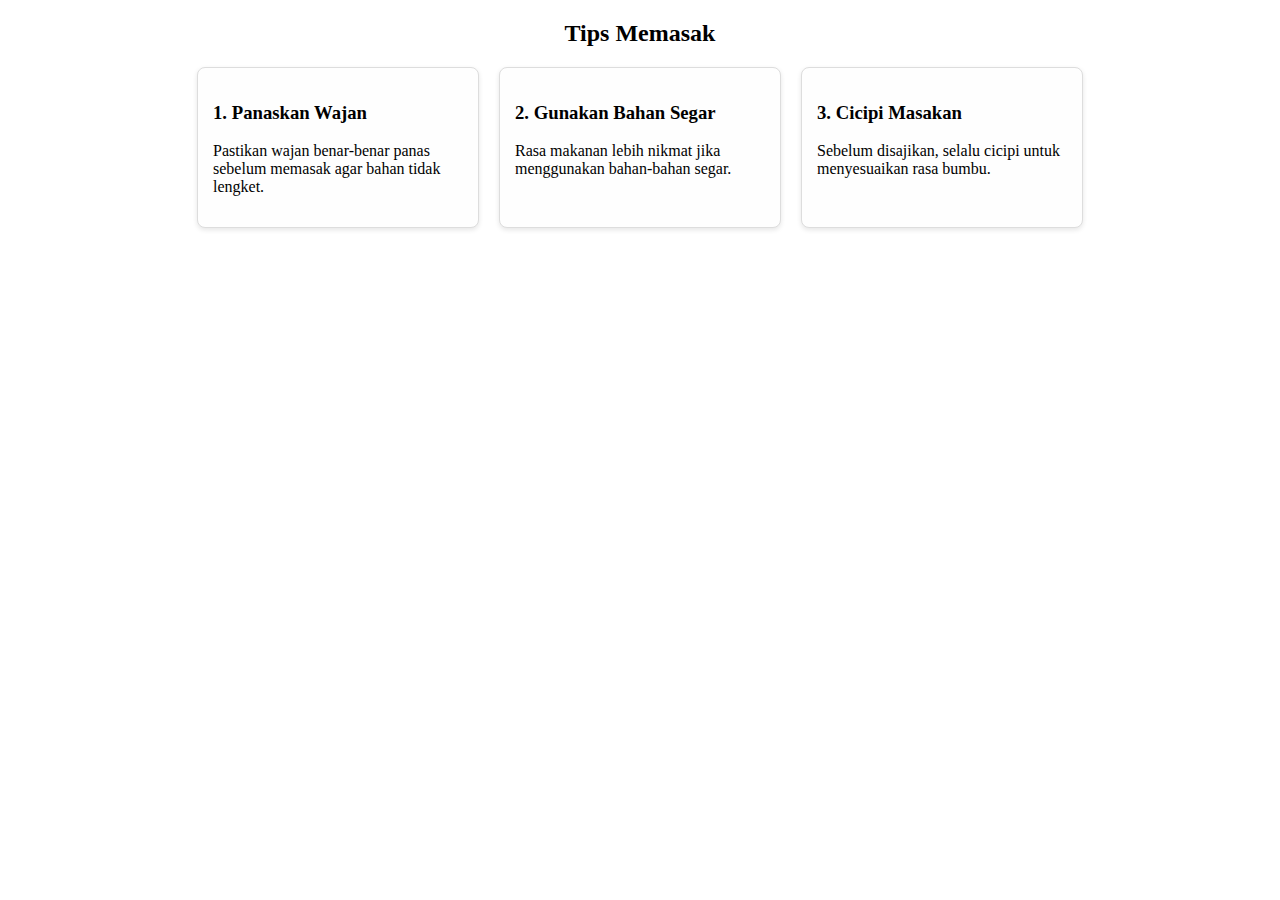
<file: tes.html>
<!DOCTYPE html>
<html lang="en">
<head>
    <meta charset="UTF-8">
    <meta name="viewport" content="width=device-width, initial-scale=1.0">
    <title>Document</title>
    <link rel="stylesheet" href="tes.css">
</head>
<body>
    <section id="tips">
  <h2 style="text-align: center;">Tips Memasak</h2>
  <div class="tips-container">
    <div class="tip-card">
      <h3>1. Panaskan Wajan</h3>
      <p>Pastikan wajan benar-benar panas sebelum memasak agar bahan tidak lengket.</p>
    </div>
    <div class="tip-card">
      <h3>2. Gunakan Bahan Segar</h3>
      <p>Rasa makanan lebih nikmat jika menggunakan bahan-bahan segar.</p>
    </div>
    <div class="tip-card">
      <h3>3. Cicipi Masakan</h3>
      <p>Sebelum disajikan, selalu cicipi untuk menyesuaikan rasa bumbu.</p>
    </div>
    <!-- Tambah lebih banyak jika perlu -->
  </div>
</section>

</body>
</html>
</file>
<file: style.css>
* {
  margin: 0;
  padding: 0;
  box-sizing: border-box;
}

.logo{
  color: antiquewhite;
  font-size: 40px;
}



body {
  font-family: 'Segoe UI', Tahoma, Geneva, Verdana, sans-serif;
}

.navbar {
  background-color: #3B7B50;
  position: sticky;
   position: -webkit-sticky;
   overflow: hidden;
   display: flex;
   justify-content: space-between;
   gap: 50px;
  z-index: 1000;
  top: 0;
}

.nav-menu {
  list-style: none;
  display: flex;
}

.nav-menu li {
  position: relative;
}

.nav-menu a {
  display: block;
  padding: 15px 20px;
  color: white;
  text-decoration: none;
}

.nav-menu a:hover {
  background-color: #000000;
}

.wrapper{
  background-color: #ffffff;
}

.wrapper img{
  margin-left: 0px;
  width: 900px;
  margin-top: 10px;
}

section{
  display: flex;
}
.kolom{
  margin-top: 50px;
  margin-bottom: 50px;
}

.kolom h1{
  align-items: center;
  font-weight: 800;
  font-size: 70px;
}
.resep{
  color: #3B7B50;
  font-weight: bold;
}

.kolom p{
  margin-top: 20px;
  margin:10px 0px 10px 0px;
  padding: 10px 0px 10px 0px;
}
.kolom a{
   text-decoration: none;
   background-color: #3B7B50;
   padding: 15px 15px 15px 15px;
   border-radius: 15px;
   font-family: 'Segoe UI', Tahoma, Geneva, Verdana, sans-serif;
   color: black;
   font-size: large;
   font-weight: bolder;
}
.kolom a:hover{
  color: #ffffff;
}

.rese{
  color: #3B7B50;
}

.tengah {
  width: 100%;
  text-align: center;
  height: 800px;
  background-color: #3B7B50;
}

.kolo h1{
  color: antiquewhite;
}

.kolo {
  font-weight: 800;
  font-size: 70px;
  font-family: 'Segoe UI', Tahoma, Geneva, Verdana, sans-serif;
  margin-bottom: 30px;
}

.resep-makanan {
  display: flex;
  justify-content: center;
  flex-wrap: wrap;
  gap: 20px;
}

.card {
  width: 200px;
  background-color:#ffffff;
  color: rgb(0, 0, 0);
  border-radius: 15px;
}

.card img {
  width: 100%;
  border-radius: 8px;
  margin-top: 8px;
  object-fit: cover;
  padding-top: 0;
  margin-top: 0;
  transition: transform 0.3s ease, box-shadow 0.3s ease;
}


.card img:hover{ 
  transform: translateY(-10px); 
  box-shadow: 0 6px 12px rgba(0, 0, 0, 0.2);
}

.resep-makanan a{
  text-decoration: none;
  color: black;
}

.tengah h1{
  color:black;
}



.hitam{
  color:#ffffff;
}

.container {
  display: flex;
  flex-wrap: wrap;
  justify-content: center;
  gap: 20px;
  margin-top: 20px;

}

.tips {
  width: 250px;
  border: 1px solid #ddd;
  border-radius: 8px;
  padding: 15px;
  background-color: #fefefe;
  box-shadow: 0 2px 5px rgba(0,0,0,0.1);
}

.kol{
  font-weight: 800;
  font-size: 70px;
  font-family: 'Segoe UI', Tahoma, Geneva, Verdana, sans-serif;
  margin-bottom: 30px;
  margin-left: 300px;
  background-color: #ffffff;
min-width: 100vh;
}

.kol h1{
  color: black;
}

.tips-container {
  display: flex;
  flex-wrap: wrap;
  justify-content: center;
  gap: 20px;
  margin-top: 20px;
  
}

.tip-card {
  width: 250px;
  border-radius: 8px;
  padding: 15px;
  box-shadow: 0 2px 5px rgba(0,0,0,0.1);
  border: 2px solid black;
  transition: transform 0.3s ease, box-shadow 0.3s ease;
  background-color: #3B7B50;
  color: #fefefe;
}

.tip-card h3{
    font-size: small;
    font-size: 30px;
}


.tip-card p{
    font-size: small;
}

#Tips{

  background-color: #ffffff;
  padding: 40px 0;
}

.tip-card:hover{
transform: translateY(-10px); 
  box-shadow: 0 6px 12px rgba(0, 0, 0, 0.2);
}

.sigma{
  color: #3B7B50;
}

#Profil{
  background-color: #3B7B50;
}



#Profil h1{
   margin-left: 400px;
}

.saya{
 color: #3B7B50;
}

.cont {
  background-color: #fefefe;
  border-radius: 40px;    
 margin-left: 480px;          
  padding: 20px;
  max-width: 700px;
  display: flex;
  flex-direction: row;       
  align-items: center;      
  gap: 20px;    
margin-top: 50px;
border: 2px solid black;
transition: transform 0.3s ease, box-shadow 0.3s ease;
 
}

.pictt img {
 border-radius: 50%;           
  width: 120px;
  height: 120px;
  object-fit: cover;
  margin-right: 20px;
  flex-shrink: 0;
  margin-left: 120px;
}

.deskripsi {
color: #000000;
  font-size: 18px;
  line-height: 1.4;
}
.cot{
  display: flex;
}
.deskripsi p{
  font-size: larger;
  font-weight: 500;
  font-family: 'Segoe UI', Tahoma, Geneva, Verdana, sans-serif;
}

.cont:hover {
 transform: translateY(-10px); 
  box-shadow: 0 6px 12px rgba(0, 0, 0, 0.2);
 
}
.foot{
width: 100%;
    padding: 70px 30px 20px;
    background-color: rgb(0, 0, 0);
}

.icon{
    display: flex;
    justify-content: center;
}
.icon a{
    text-decoration: none;
    padding: 10px;
    background-color: antiquewhite;
    margin: 10px;
    border-radius: 50%;
}

.icon a i{
    font-size: 2em;
    color: rgb(51, 50, 50);
    opacity: 0.9;
}

.icon a:hover i{
   color: #3B7B50;
    transition: 1s;
}

footer {
  background-color: #000000;
  color: white;
  text-align: center;
  padding: 15px;
}
</file>
<file: rsep.css>
*{
    margin: 0;
    padding: 0;
}

.title
{
    font-family: 'Segoe UI', Tahoma, Geneva, Verdana, sans-serif;
    font-size: 50px;
    font-weight: 400;
    color: aliceblue;
}

.deskripsi{
    font-family: 'Segoe UI', Tahoma, Geneva, Verdana, sans-serif;
    margin-top: 50px;
    margin-bottom: 50px;
    color: antiquewhite;
}

.deskripsi img{
    margin-left: 500px;
    border-radius: 18px;
    width: 300px;
}


.car{
    background-color: white;
    border-radius: 15px;
    border: solid black 2px;
    margin-top: 20px;
    max-width: 500px;
    margin-left: 50px;
      transition: transform 0.3s ease, box-shadow 0.3s ease;
     margin-left:  420px;
}

.car h2{
    padding-left: 100px;
    font-family: 'Segoe UI', Tahoma, Geneva, Verdana, sans-serif;
}
.car p{
    font-family: 'Segoe UI', Tahoma, Geneva, Verdana, sans-serif;
}

.aa{
    gap: 400px;
}

.car:hover{
transform: translateY(-10px); 
  box-shadow: 0 6px 12px rgba(0, 0, 0, 0.2);
}

.car2{
    background-color: white;
    border-radius: 15px;
    border: solid black 2px;
    margin-top: 20px;
    max-width: 500px;
    margin-left: 50px;
    transition: transform 0.3s ease, box-shadow 0.3s ease;
    margin-left: 420px;
}

.car2 h2{
    padding-left: 100px;
    font-family: 'Segoe UI', Tahoma, Geneva, Verdana, sans-serif;
}
.car2 p{
    font-family: 'Segoe UI', Tahoma, Geneva, Verdana, sans-serif;
}

.car2:hover{
transform: translateY(-10px); 
  box-shadow: 0 6px 12px rgba(0, 0, 0, 0.2);
}



.foot{
width: 100%;
    padding: 70px 30px 20px;
    background-color: rgb(0, 0, 0);
}

.icon{
    display: flex;
    justify-content: center;
}
.icon a{
    text-decoration: none;
    padding: 10px;
    background-color: antiquewhite;
    margin: 10px;
    border-radius: 50%;
}

.icon a i{
    font-size: 2em;
    color: rgb(51, 50, 50);
    opacity: 0.9;
}

.icon a:hover i{
   color: #3B7B50;
    transition: 1s;
}

footer {
  background-color: #000000;
  color: white;
  text-align: center;
  padding: 15px;
}
</file>
<file: tes.css>
.tips-container {
  display: flex;
  flex-wrap: wrap;
  justify-content: center;
  gap: 20px;
  margin-top: 20px;
}

.tip-card {
  width: 250px;
  border: 1px solid #ddd;
  border-radius: 8px;
  padding: 15px;
  background-color: #fefefe;
  box-shadow: 0 2px 5px rgba(0,0,0,0.1);
}
</file>
